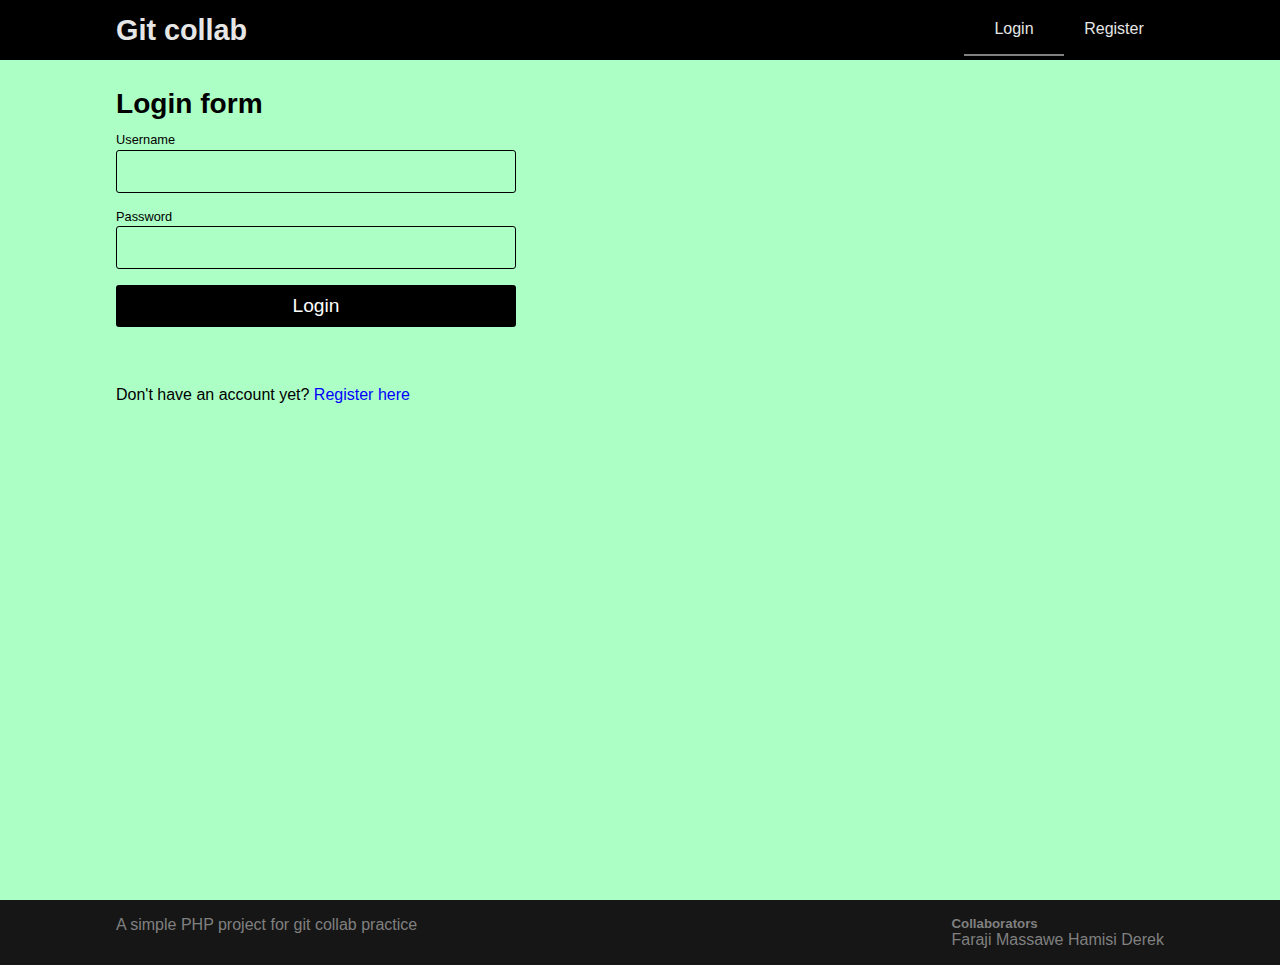
<file: pages/login.html>
<!DOCTYPE html>
<html lang="en">
<head>
    <meta charset="UTF-8">
    <meta http-equiv="X-UA-Compatible" content="IE=edge">
    <meta name="viewport" content="width=device-width, initial-scale=1.0">
    <title>Git collab | Login</title>
    <link rel="stylesheet" href="../styles/styles.css">
</head>
<body>
    <nav>
        <div class="container">
            <div id="logo">
                <a href="../index.html">Git collab</a>
            </div>
            <ul>
                <li><a href="./login.html" class="active">Login</a></li>
                <li><a href="./register.html">Register</a></li>
            </ul>
        </div>
    </nav>
    <main>
        <div class="container">
            <section>
                <form action="../processes/login.php" id="login_form" method="POST">
                    <div class="form_header">
                        <h3>Login form</h3>
                    </div>
                    <div class="input_container">
                        <label for="username">Username</label>
                        <input type="text" id="username" name="username">
                    </div>
                    <div class="input_container">
                        <label for="password">Password</label>
                        <input type="password" id="password" name="password">
                    </div>
                    <div>
                        <button type="submit">Login</button>
                    </div>
                    <div class="feedback_container" style="opacity: 0">
                        <p>Wrong email or password</p>
                    </div>
                    <div class="redirection">
                        <p>Don't have an account yet? <a href="./register.html" style="color: blue">Register here</a></p>
                    </div>
                </form>
            </section>
            <section>
                
            </section>
            <section>
                
            </section>
        </div>
    </main>
    <footer>
        <div class="container">
            <p>A simple PHP project for git collab practice</p>
            <div>
                <h5>Collaborators</h5>
                <ul>
                    <a href="">Faraji</a>
                    <a href="">Massawe</a>
                    <a href="">Hamisi</a>
                    <a href="">Derek</a>
                </ul>
            </div>
        </div>
    </footer>
</body>
</html>
</file>
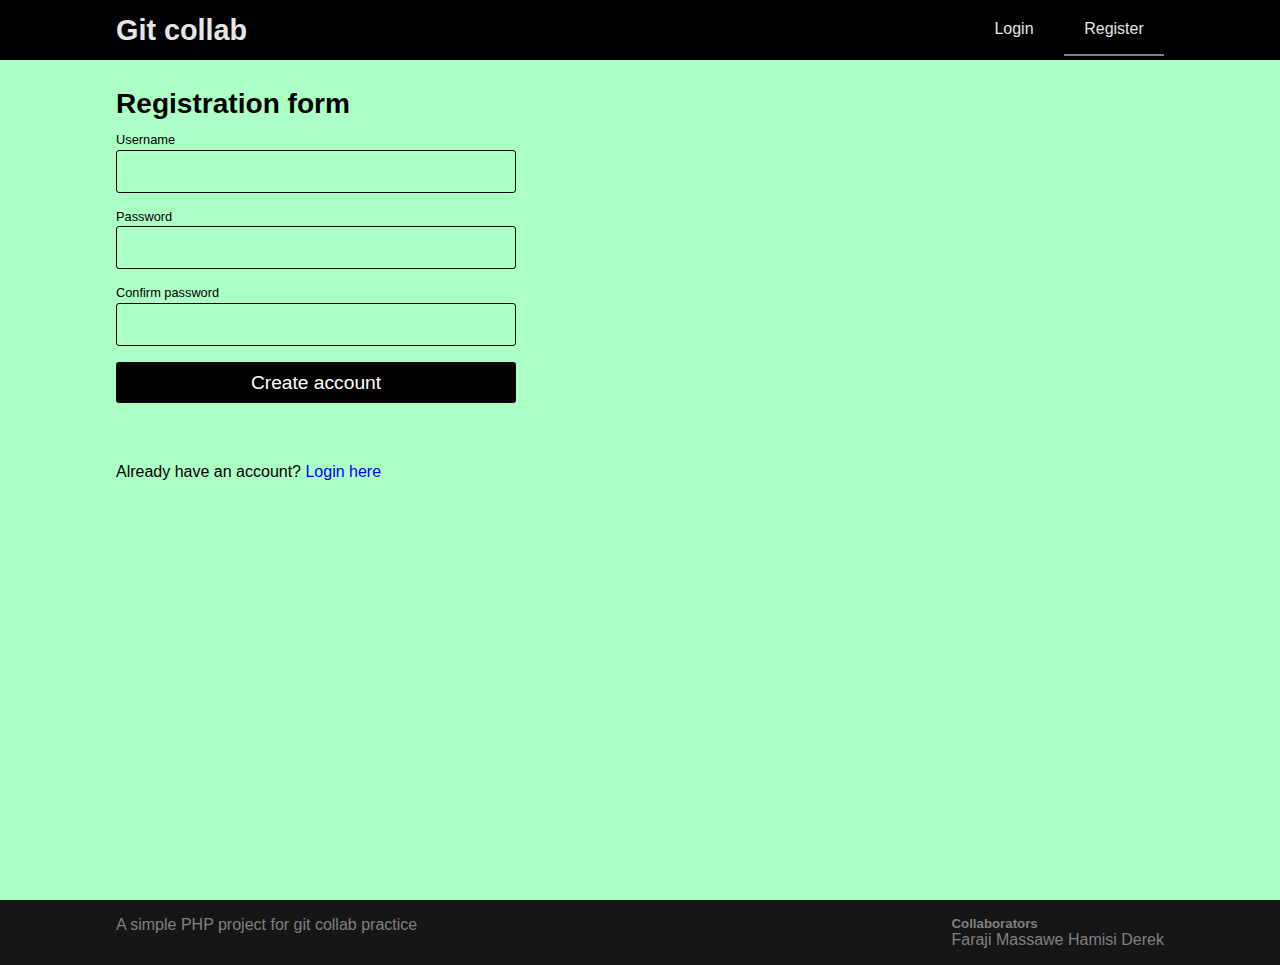
<file: pages/register.html>
<!DOCTYPE html>
<html lang="en">
<head>
    <meta charset="UTF-8">
    <meta http-equiv="X-UA-Compatible" content="IE=edge">
    <meta name="viewport" content="width=device-width, initial-scale=1.0">
    <title>Git collab | Register</title>
    <link rel="stylesheet" href="../styles/styles.css">
</head>
<body>
    <nav>
        <div class="container">
            <div id="logo">
                <a href="../index.html">Git collab</a>
            </div>
            <ul>
                <li><a href="./login.html">Login</a></li>
                <li><a href="./register.html" class="active">Register</a></li>
            </ul>
        </div>
    </nav>
    <main>
        <div class="container">
            <section>
                <form action="../processes/register.php" id="registration_form" method="POST">
                    <div class="form_header">
                        <h3>Registration form</h3>
                    </div>
                    <div class="input_container">
                        <label for="username">Username</label>
                        <input type="text" id="username" name="username">
                    </div>
                    <div class="input_container">
                        <label for="password">Password</label>
                        <input type="password" id="password" name="password">
                    </div>
                    <div class="input_container">
                        <label for="confirm_password">Confirm password</label>
                        <input type="password" id="confirm_password" name="confirm_password">
                    </div>
                    <div>
                        <button type="submit">Create account</button>
                    </div>
                    <div class="feedback_container" style="opacity: 0">
                        <p>Wrong email or password</p>
                    </div>
                    <div class="redirection">
                        <p>Already have an account? <a href="./login.html" style="color: blue">Login here</a></p>
                    </div>
                </form>
            </section>
            <section>
                
            </section>
            <section>
                
            </section>
        </div>
    </main>
    <footer>
        <div class="container">
            <p>A simple PHP project for git collab practice</p>
            <div>
                <h5>Collaborators</h5>
                <ul>
                    <a href="">Faraji</a>
                    <a href="">Massawe</a>
                    <a href="">Hamisi</a>
                    <a href="">Derek</a>
                </ul>
            </div>
        </div>
    </footer>
</body>
<script src="JsController/validator.js"></script>
</html>
</file>
<file: styles/styles.css>
:root{--primary-color: rgb(172, 255, 197);--secondary-color: green;--navbar-height: 60px;--foooter-height: 60px}html{scroll-behavior:smooth}body{margin:0;padding:0;font-family:Arial,Helvetica,sans-serif;background-color:var(--primary-color)}body *{margin:0;padding:0;box-sizing:border-box}button{border:none;background-color:rgba(0,0,0,0);cursor:pointer}a,ul{text-decoration:none;list-style:none;color:inherit}.container{width:100%;max-width:1080px;height:100%;margin:0 auto;padding:1em}nav{position:fixed;z-index:2;width:100%;height:var(--navbar-height);background-color:#000;color:#e6e6e6}nav .container{display:flex;justify-content:space-between;align-items:center}nav #logo a{font-weight:bold;font-size:1.8rem}nav #logo a:hover{color:var(--primary-color)}nav ul{display:flex}nav ul li a{display:block;text-align:center;padding:1em;width:100px}nav ul li a.active{border-bottom:2px solid gray}nav ul li a:hover{background-color:var(--primary-color)}nav #user_nav{display:flex;align-items:center;gap:1em}nav #user_avatar{--avatar-size: 38px;border:1px solid gray;border-radius:50%;width:var(--avatar-size);height:var(--avatar-size);font-size:1.2rem;position:relative;cursor:pointer;display:flex;justify-content:center;align-items:center}nav #user_avatar:hover{background-color:rgba(128,128,128,.2588235294)}nav #user_avatar #dropdown{position:absolute;z-index:1;padding:.5em;top:calc(var(--navbar-height) - 10px);right:0;width:200px;border-radius:3px;background-color:rgba(0,0,0,.8);box-shadow:0 0 3px 3px rgba(0,0,0,.2);transform:scaleY(1);transform-origin:top;transition:transform .3s ease-in-out;display:flex;flex-direction:column;gap:.5em}nav #user_avatar #dropdown.hide{transform:scaleY(0)}nav #user_avatar #dropdown a{text-align:center;padding:.5em 0;border-radius:3px}nav #user_avatar #dropdown a:hover{background-color:var(--primary-color)}main{min-height:100vh;padding-top:var(--navbar-height)}main.unscrollable_body{height:100vh;overflow:hidden}main section.sticky_header_container{height:100%;position:relative;overflow-y:scroll;scrollbar-width:none;-ms-overflow-style:none}main section.sticky_header_container::-webkit-scrollbar{width:0;height:0}main section.sticky_header_container #header{position:sticky;top:0;z-index:1;box-shadow:0 5px 5px rgba(0,0,0,.2)}main section #header{padding:1em;background-color:#000;color:gray;border-radius:5px}main form{width:100%;max-width:400px}main form .form_header{font-size:1.5rem;padding:.5em 0}main form .input_container{display:flex;flex-direction:column;margin-bottom:1em}main form label{font-size:.8rem;padding-bottom:.2em}main form input,main form textarea{border:none;border:1px solid #000;border-radius:3px;background-color:rgba(0,0,0,0);font-size:1.2rem;padding:.5em .2em;font-family:inherit}main form textarea{resize:vertical}main form button{width:100%;border-radius:3px;font-size:1.2rem;padding:.5em .2em;background-color:#000;color:#fff}main form button:hover{background-color:gray}main form .feedback_container{padding:1em 0;opacity:0}main form .feedback_container.show{opacity:1}main form .feedback_container p{padding:.3em;border-radius:3px;background-color:red;color:#fff;text-align:center}main .blog{padding:1em;width:100%;display:flex;flex-direction:column;gap:.5em;box-shadow:0 5px 5px rgba(0,0,0,.25);border-radius:3px;overflow:hidden}main .blog .blog_retension{display:flex;gap:1em;flex-wrap:wrap}main .blog .blog_retension .info{font-style:italic;color:#6d2b2b}main .blog .blog_buttons{display:flex;gap:1em}main .blog .blog_buttons button{min-width:100px;padding:.2em;font-size:1rem;border-radius:2px;border:1px solid gray}main .blog .blog_buttons .deleteBtn:hover{background-color:#c23c3c;color:#d1d1d1}main .blog .blog_buttons .editBtn:hover{background-color:#000;color:#d1d1d1}footer{width:100%;min-height:var(--foooter-height);background-color:#161616;display:flex;flex-direction:column;--footer-text-color: grey;color:var(--footer-text-color)}footer .container{flex:1;display:flex;justify-content:space-between;gap:2em}@media screen and (max-width: 500px){footer .container{flex-direction:column}}footer .footer_section h4{padding-bottom:.3em}footer .footer_section.about{max-width:350px}footer .footer_section ul{display:flex;flex-wrap:wrap;gap:.3em}footer .footer_section.collaborators ul li a{border:1px solid var(--footer-text-color);border-radius:500px;padding:.3em .8em;display:flex;align-items:center;justify-content:center;gap:.3em}footer .footer_section.collaborators ul li a:hover{box-shadow:0 0 1px 1px var(--footer-text-color)}footer .footer_section.collaborators ul li a span{font-size:.8rem}footer .icon{width:20px;fill:var(--footer-text-color)}footer #copyright{background-color:#000;text-align:center;padding:1em;color:#2b2b2b}main#index{padding-top:var(--page-padding-top);padding-bottom:var(--page-padding-bottom)}main#index section#hero{height:80vh}main#index section#hero .container{display:flex;flex-direction:column;justify-content:center}main#index section#hero h1{font-size:4rem}main#index section#hero p{font-size:1.5rem}main#index section#hero #hero_buttons{margin-top:3em;display:flex;gap:1em}main#index section#hero #hero_buttons a{padding:1em 3em;border-radius:3px}main#index section#hero #hero_buttons a:nth-child(1){background-color:#000;color:#fff}main#index section#hero #hero_buttons a:nth-child(1):hover{background-color:#1f1f1f}main#index section#hero #hero_buttons a:nth-child(2){outline:2px solid #000;color:#000}main#index section#hero #hero_buttons a:nth-child(2):hover{background-color:#1f1f1f;color:#fff}main#index section#middle{min-height:20vh;background-color:rgba(0,0,0,.4235294118);color:#c7c7c7}main#index section#middle .container h2{margin-bottom:.5em;font-size:1.4rem}main#index section#middle .container>div{display:flex;gap:2em}main#index section#middle .container .info span{font-size:2.5rem}main#index section#blogs{min-height:50vh}main#index section#blogs .container h1{font-size:2rem}main#index section#authors{min-height:50vh}main#index section#authors .container h1{font-size:2rem}main#user_account .container{display:flex;gap:1em}main#user_account #user_dashboard{flex:3}main#user_account #user_dashboard #header #information{display:flex;gap:1em;flex-wrap:wrap}main#user_account #user_dashboard #blogs_container{padding:1em .5em;height:100%;display:flex;flex-direction:column;gap:1em}main#user_account #user_dashboard #blogs_container .blog{position:relative}main#user_account #user_dashboard #blogs_container .blog .verify_delete{position:absolute;inset:0;background-color:rgba(0,0,0,.8);backdrop-filter:blur(2px);color:#fff;display:flex;flex-direction:column;gap:1em;align-items:center;justify-content:center;transition:transform .2s ease-in-out;transform:translateY(100%)}main#user_account #user_dashboard #blogs_container .blog .verify_delete.show{transform:translateY(0)}main#user_account #user_dashboard #blogs_container .blog .verify_delete button{color:inherit;padding:.2em .5em;font-size:1.1rem;border-radius:2px}main#user_account #user_dashboard #blogs_container .blog .verify_delete button:nth-child(1){background-color:rgba(196,54,54,.1568627451)}main#user_account #user_dashboard #blogs_container .blog .verify_delete button:nth-child(1):hover{background-color:#c43636}main#user_account #user_dashboard #blogs_container .blog .verify_delete button:nth-child(2){background-color:#49aa49}main#user_account #user_dashboard #blogs_container .blog .verify_delete button:nth-child(2):hover{background-color:#3a853a}main#user_account #user_dashboard #blogs_container #emptyblogs{display:flex;flex-direction:column;gap:1em;align-items:center;justify-content:center;height:60%;color:#535353;font-weight:bold;background-color:rgba(255,255,255,.3);border-radius:5px}main#user_account #user_dashboard #blogs_container #emptyblogs a{color:#646464;background-color:#000;padding:.2em .5em;border-radius:2px}main#user_account #user_dashboard #blogs_container #emptyblogs a:hover{background-color:#1f1f1f}main#user_account #best_authors_list{flex:1;border-radius:10px;height:min-content;padding:.8em;background-color:#000;color:gray}main#user_account #best_authors_list a#viewAllAuthorsBtn{display:block;text-align:right}main#user_account #best_authors_list a#viewAllAuthorsBtn:hover{color:#b6b6b6}main#user_account #best_authors_list #authors_container{padding:1em 0;display:flex;flex-direction:column;gap:.5em}main#user_account #best_authors_list #authors_container a.user{padding:1em 5px;background-color:#3f3f3f;border-radius:5px;color:gray;cursor:pointer}main#user_account #best_authors_list #authors_container a.user:hover{background-color:#4b4b4b}main#user_account #best_authors_list #authors_container a.user>span{font-weight:bold}main#user_account #best_authors_list #authors_container a.user>div{font-size:.8rem}@media screen and (max-width: 700px){main#user_account #best_authors_list{display:none}}main#blogs #blogs_container{padding:1em;height:100%;display:flex;flex-direction:column;gap:1em;outline:2px solid red}main#blogs #blogs_container #emptyblogs{display:flex;flex-direction:column;gap:1em;align-items:center;justify-content:center;height:60%;color:#535353;font-weight:bold;background-color:rgba(255,255,255,.3);border-radius:5px}main#blogs #blogs_container #emptyblogs a{color:#646464;background-color:#000;padding:.2em .5em;border-radius:2px}main#blogs #blogs_container #emptyblogs a:hover{background-color:#1f1f1f}main#authors #authors_container{height:100%;padding:1em;display:flex;flex-direction:column;gap:1em}main#authors #authors_container .author{border-radius:3px;box-shadow:0 5px 5px rgba(0,0,0,.25)}main#authors #authors_container .author .author_name{color:#000;padding:.2em .3em}main#authors #authors_container .author .author_info{padding:.2em .3em}main#authors #authors_container .author .author_buttons{margin-top:1em;padding:.2em .3em}main#authors #authors_container .author a{color:#635100}main#authors #authors_container .author a:hover{color:#000}main#authors #authors_container #emptyblogs{display:flex;flex-direction:column;gap:1em;align-items:center;justify-content:center;height:60%;color:#535353;font-weight:bold;background-color:rgba(255,255,255,.3);border-radius:5px}main#authors #authors_container #emptyblogs a{color:#646464;background-color:#000;padding:.2em .5em;border-radius:2px}main#authors #authors_container #emptyblogs a:hover{background-color:#1f1f1f}main#author .container{display:flex;gap:1em}main#author #author_blogs{flex:3}main#author #author_blogs #header{display:none}main#author #author_blogs #header #information{display:flex;gap:1em;flex-wrap:wrap}main#author #author_blogs #blogs_container{padding:1em .5em;height:100%;display:flex;flex-direction:column;gap:1em}main#author #author_blogs #blogs_container #emptyblogs{display:flex;flex-direction:column;gap:1em;align-items:center;justify-content:center;height:60%;color:#535353;font-weight:bold;background-color:rgba(255,255,255,.3);border-radius:5px}main#author #author_blogs #blogs_container #emptyblogs a{color:#646464;background-color:#000;padding:.2em .5em;border-radius:2px}main#author #author_blogs #blogs_container #emptyblogs a:hover{background-color:#1f1f1f}main#author #author_info{flex:1;border-radius:10px;height:min-content;padding:.8em;background-color:#000;color:gray;min-height:50%;display:flex;flex-direction:column;justify-content:space-between}main#author #author_info button{background-color:#3d3d3d;padding:.6em .3em;border-radius:3px;font-size:1.1rem}main#author #author_info button:hover{background-color:#4e4e4e}@media screen and (max-width: 700px){main#author #author_info{display:none}main#author #author_blogs #header{display:block}}
</file>
